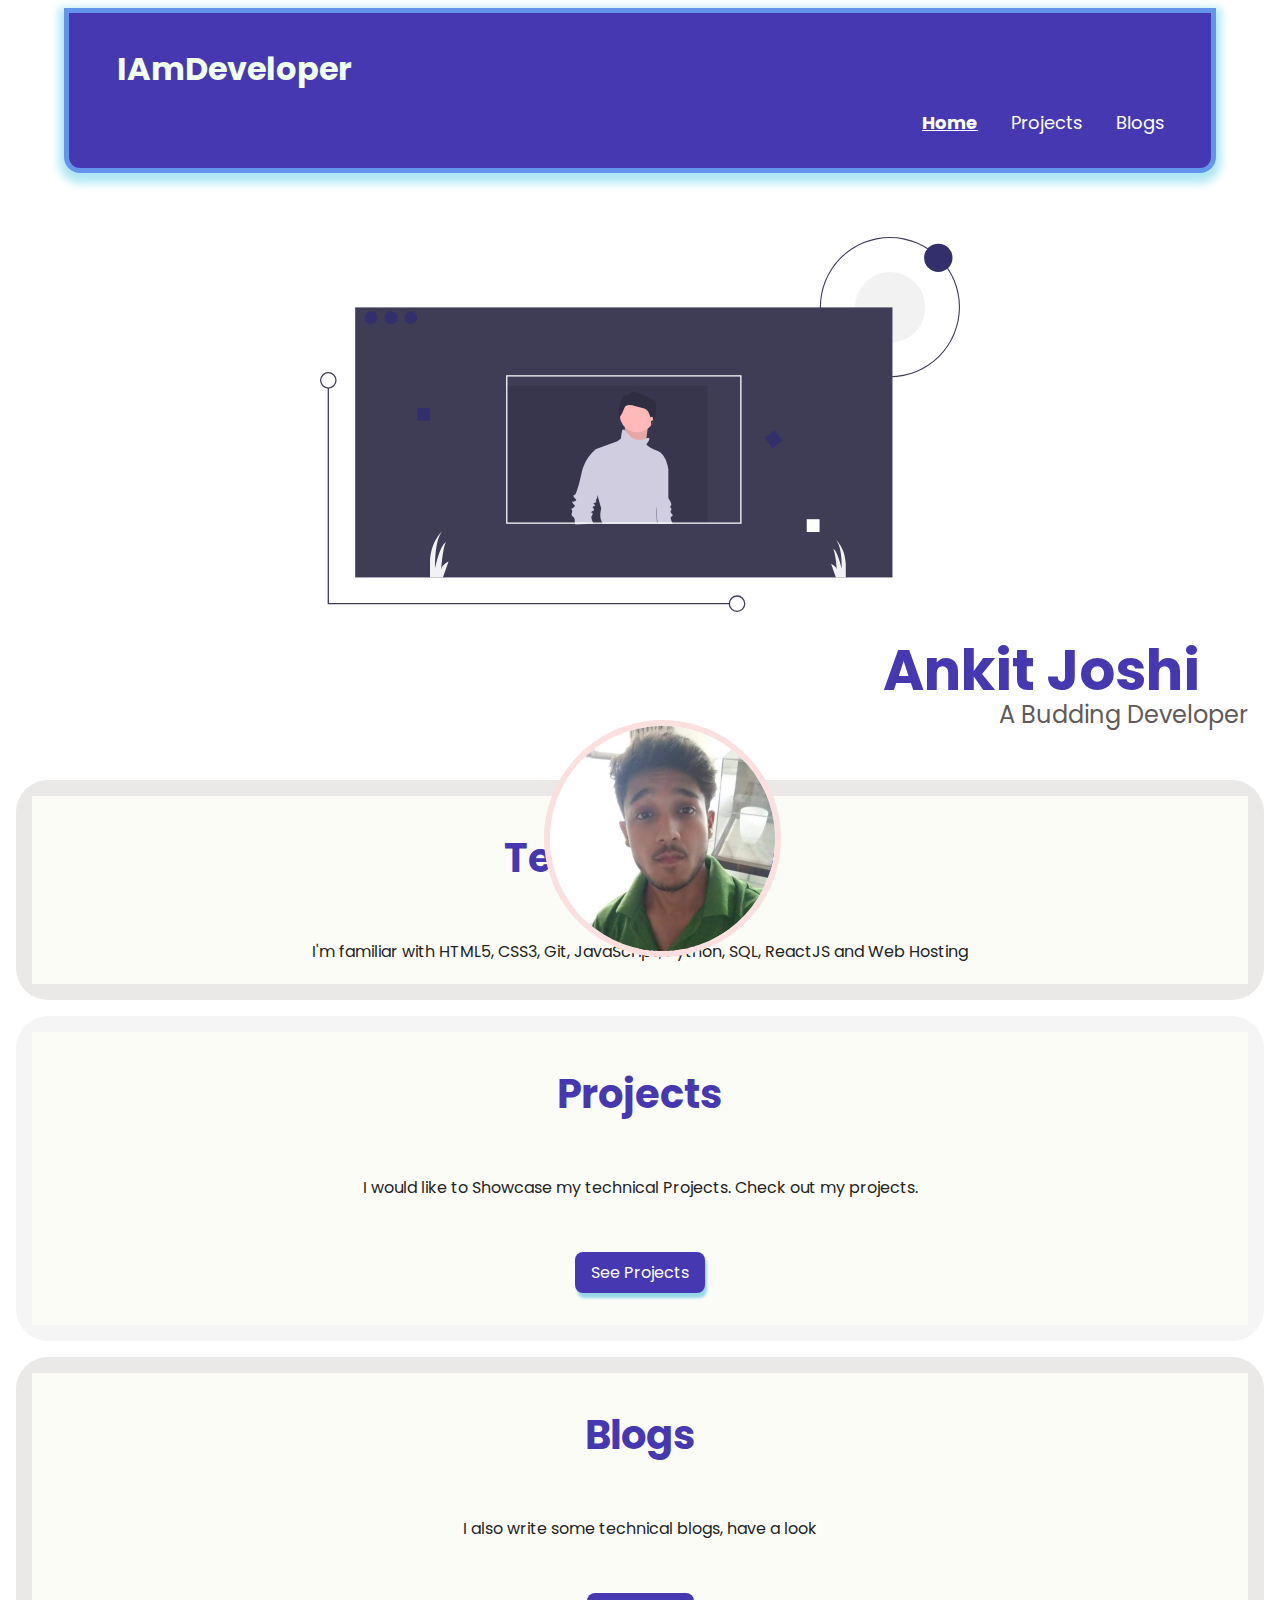
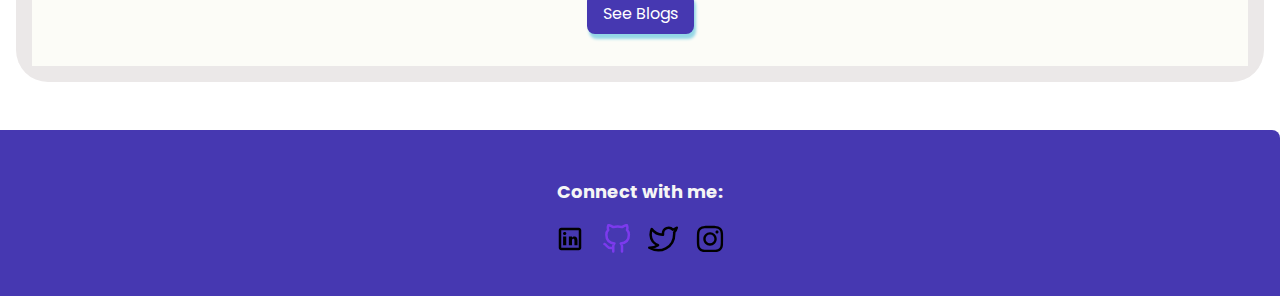
<file: index.html>
<!DOCTYPE html>
<html lang="en">
<head>
    <meta charset="UTF-8">
    <meta http-equiv="X-UA-Compatible" content="IE=edge">
    <meta name="viewport" content="width=device-width, initial-scale=1.0">
    <meta name="author" content="Ankit Joshi">
    <meta name="description" content="This is my portfoliowebsite where I list all the projects I have built and the blogs I have written">
    <title>home | Ankit Joshi</title>
    <link rel="stylesheet" href="style.css">
</head>
<body>
    <nav class="navigation container">
        <div class="nav-brand nav-pills">IAmDeveloper</div>
        <ul class="list-non-bullet">
            <li class="list-item-inline"><a class="link link-active"
                 href="index.html">Home</a></li>
            <li class="list-item-inline"><a class="link" href="./pages/projects.html">Projects</a></li>
            <li class="list-item-inline"><a class="link" href="./pages/blogs.html">Blogs</a></li>
        </ul>
    </nav>

    <header class="hero">
        <img class="hero-img" src="/images/hero.svg" alt="">
        <div class="profile">
                <img class="profile-pic" src="./images/profile-img.jpg" alt="profile-img">
            
            <h1 class="hero-heading">Ankit Joshi</h1>
            <p>A Budding Developer</p>
        </div>
        
        
    </header>
    
    <section class="section section-ow">
        <div class="container-center">
        <h2 class="window-heading">Technologies</h2>
        <p>I'm familiar with HTML5, CSS3, Git, JavaScript, Python, SQL, ReactJS and Web Hosting</p>
        </div>
    </section>

    <section class="section">
        <div class="container-center">
            <h2 class="window-heading">Projects</h2>
        <p>I would like to Showcase my technical Projects. Check out my projects.</p>
        <a class="link link-primary button-nav" href="./pages/projects.html">See Projects</a>
        </div>
    </section>

    <section class="section section-ow">
        <div class="container-center">
            <h2 class="window-heading">Blogs</h2>
        <p>I also write some technical blogs, have a look</p>
        <a class="link link-primary button-nav" href="./pages/blogs.html">See Blogs</a>
        </div>
    </section>

    <footer class="footer">
        <div class="footer-header">Connect with me:</div>
        <nav>
            <a target="_blank" href="https://www.linkedin.com/in/ankit-joshi-1411451ab"><img src="./images/icons8-linkedin.svg" alt="linkedin"></a>
            <a target="_blank" href="https://github.com/ankit9015"><img src="./images/github.svg" alt="github"></a>
            <a target="_blank" href="https://twitter.com/Ankitjoshi9015"><img src="./images/twitter.svg" alt="twitter"></a>
            <a target="_blank" href="https://www.instagram.com/ankitjoshi_dev"><img src="./images/instagram.svg" alt="instagram"></a>
        </nav>
    </footer>
    

    
</body>
</html>
</file>
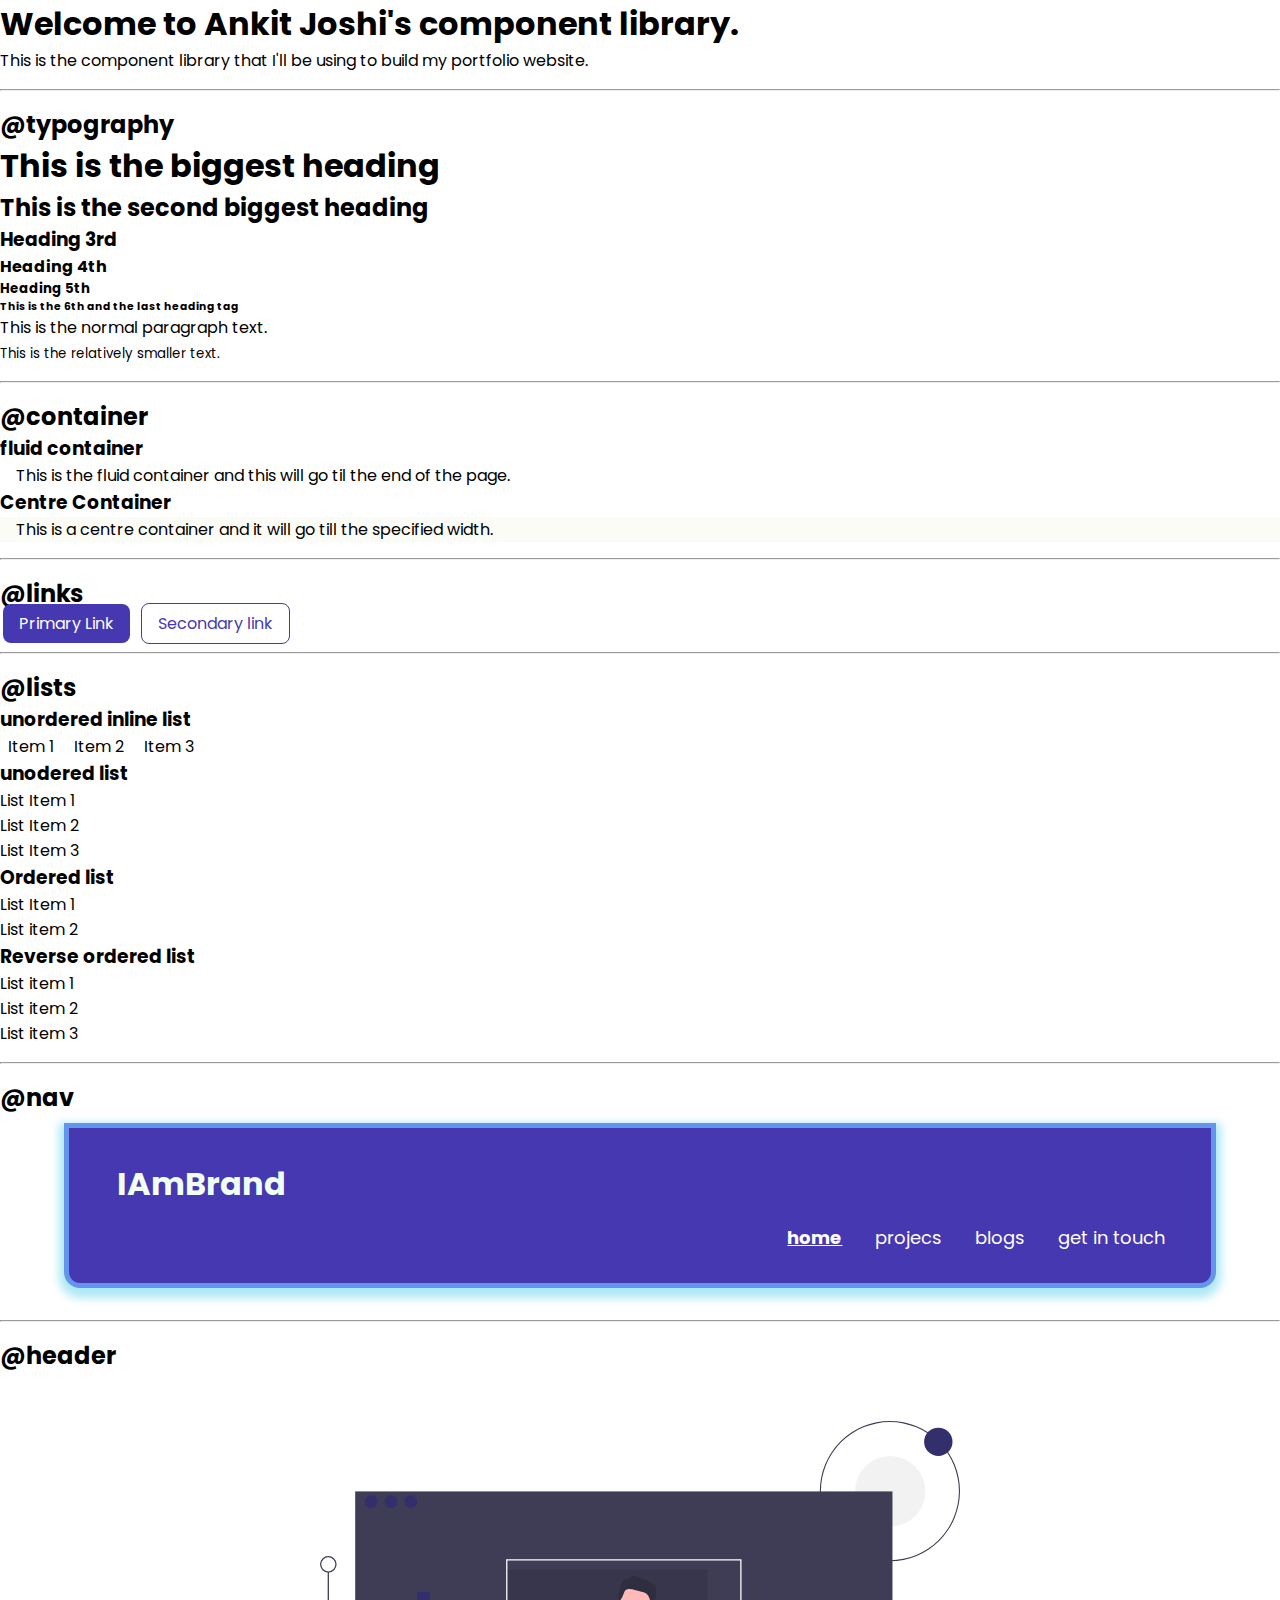
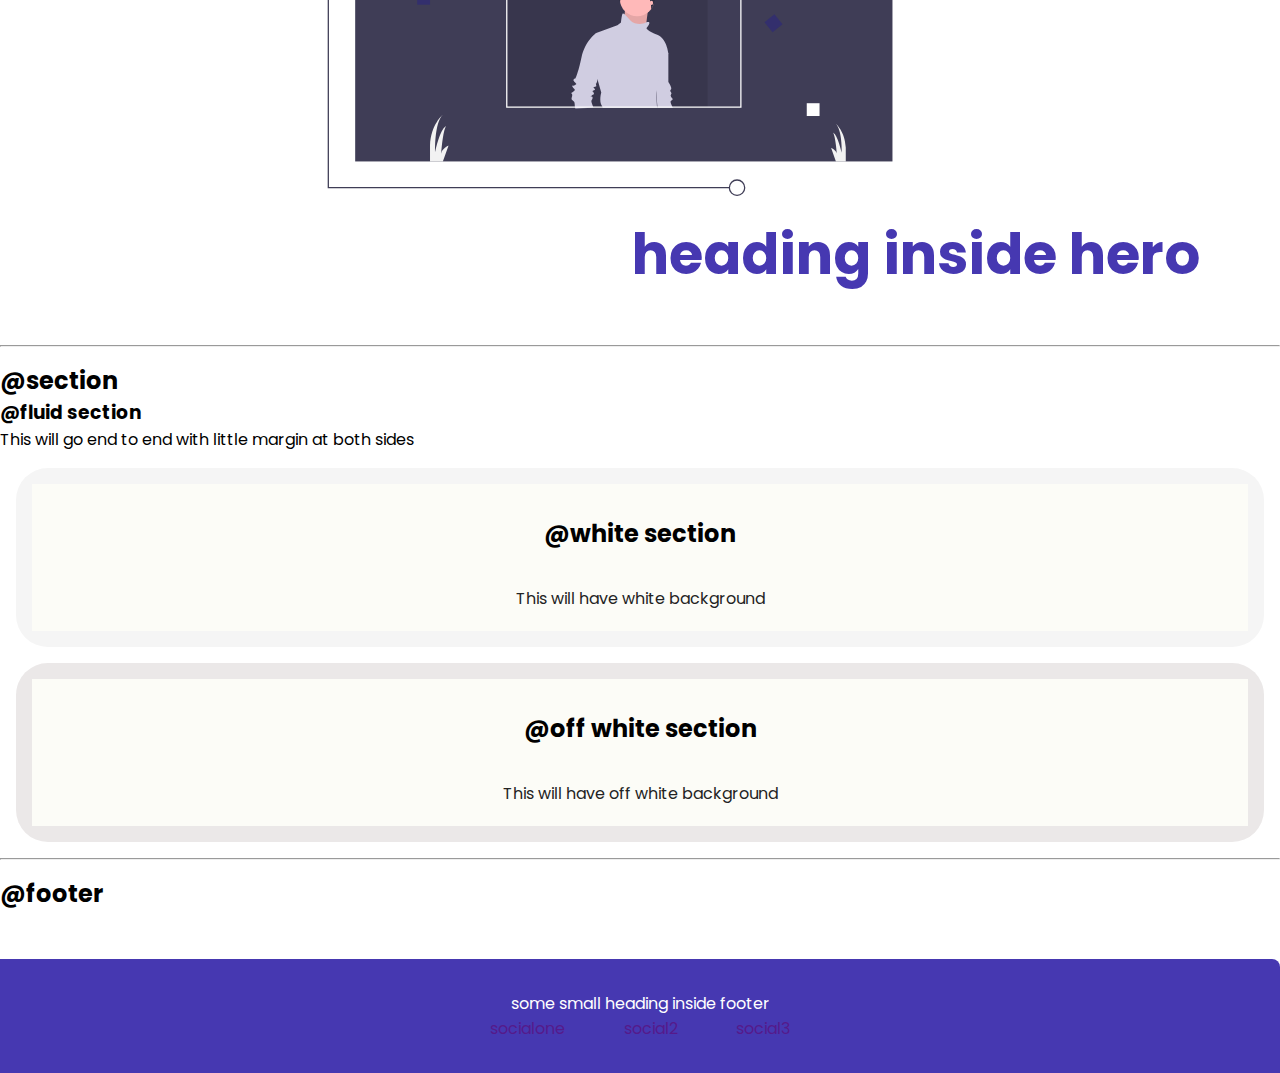
<file: component.html>
<!DOCTYPE html>
<html>
    <head>
        <meta charset="utf-8"/>
        <meta lang="en"/>
        <meta name="viewport" content="width=device-width, initial-scale=1.0"/>
        <title>Component Library</title>
        <link rel="stylesheet" href="style.css">
    </head>
    <body>
        <h1>Welcome to Ankit Joshi's component library.</h1>
        <p>This is the component library that I'll be using to build my portfolio website.</p>
    
        <hr/>
    
        <h2>@typography</h2>
    
        <h1>This is the biggest heading</h1>
        <h2>This is the second biggest heading</h2>
        <h3>Heading 3rd</h3>
        <h4>Heading 4th</h4>
        <h5>Heading 5th</h5>
        <h6>This is the 6th and the last heading tag</h6>
    
        <p>This is the normal paragraph text.</p>
        <small>This is the relatively smaller text.</small>
        
        <hr/>
    
        <h2>@container</h2>
    
        <h3>fluid container</h3>
        <div class="container container-fluid">This is the fluid container 
            and this will go til the end of the page.
        </div>
    
        <h3>Centre Container</h3>
        <div class="container container-center">This is a centre container and it will go till the specified width.</div>
    
        <hr/>
    
        <h2>@links</h2>
        <a class="link link-primary" href="/">Primary Link</a>
        <a class="link link-secondary" href="/">Secondary link</a>
    
        <hr/>
    
        <h2>@lists</h2>
        <h3>unordered inline list</h3>
        <ul class="list-non-bullet">
            <li class="list-item-inline">Item 1</li>
            <li class="list-item-inline">Item 2</li>
            <li class="list-item-inline">Item 3</li>
        </ul>
    
        <h3>unodered list</h3>
        <ul>
            <li>List Item 1</li>
            <li>List Item 2</li>
            <li>List Item 3</li>
        </ul>
    
        <h3>Ordered list</h3>
        <ol>
            <li>List Item 1</li>
            <li>List item 2</li>
        </ol>
    
        <h3>Reverse ordered list</h3>
        <ol reversed>
            <li>List item 1</li>
            <li>List item 2</li>
            <li>List item 3</li>
        </ol>
        <hr/>
    
        <h2>@nav</h2>
        <nav class="navigation container">
            <div class="nav-brand nav-pills">IAmBrand</div>
            <ul class="list-non-bullet">
                <li class="list-item-inline"><a class="link link-active" href="">home</a></li>
                <li class="list-item-inline"><a class="link" href="">projecs</a></li>
                <li class="list-item-inline"><a class="link" href="">blogs</a></li>
                <li class="list-item-inline"><a class="link" href="">get in touch</a></li>
            </ul>
        </nav>
        <hr/>
    
        <h2>@header</h2>
        <header class="hero">
            <img class="hero-img" src="/images/hero.svg" alt="">
            <h1 class="hero-heading">heading inside hero</h1>
        </header>

        <hr/>
        <h2>@section</h2>
        <h3>@fluid section</h3>
        <p>This will go end to end with little margin at both sides</p>
        
        <section class="section">
            <div class="container-center">
                <h2>@white section</h2>
            <p>This will have white background</p>
            </div>
            
        </section>

        <section class="section section-ow">
            <div class="container-center">
                <h2>@off white section</h2>
            <p>This will have off white background</p>
            </div>
        </section>

        <hr/>
        <h2>@footer</h2>
        <footer class="footer">
            <div>some small heading inside footer</div>
            <ul class="social-link list-non-bullet">
                <li class="list-item-inline"><a class="link" href="">socialone</a></li>
                <li class="list-item-inline"><a class="link" href="">social2</a></li>
                <li class="list-item-inline"><a class="link" href="">social3</a></li>
            </ul>
        </footer>

    
    </body>
</html>
</file>
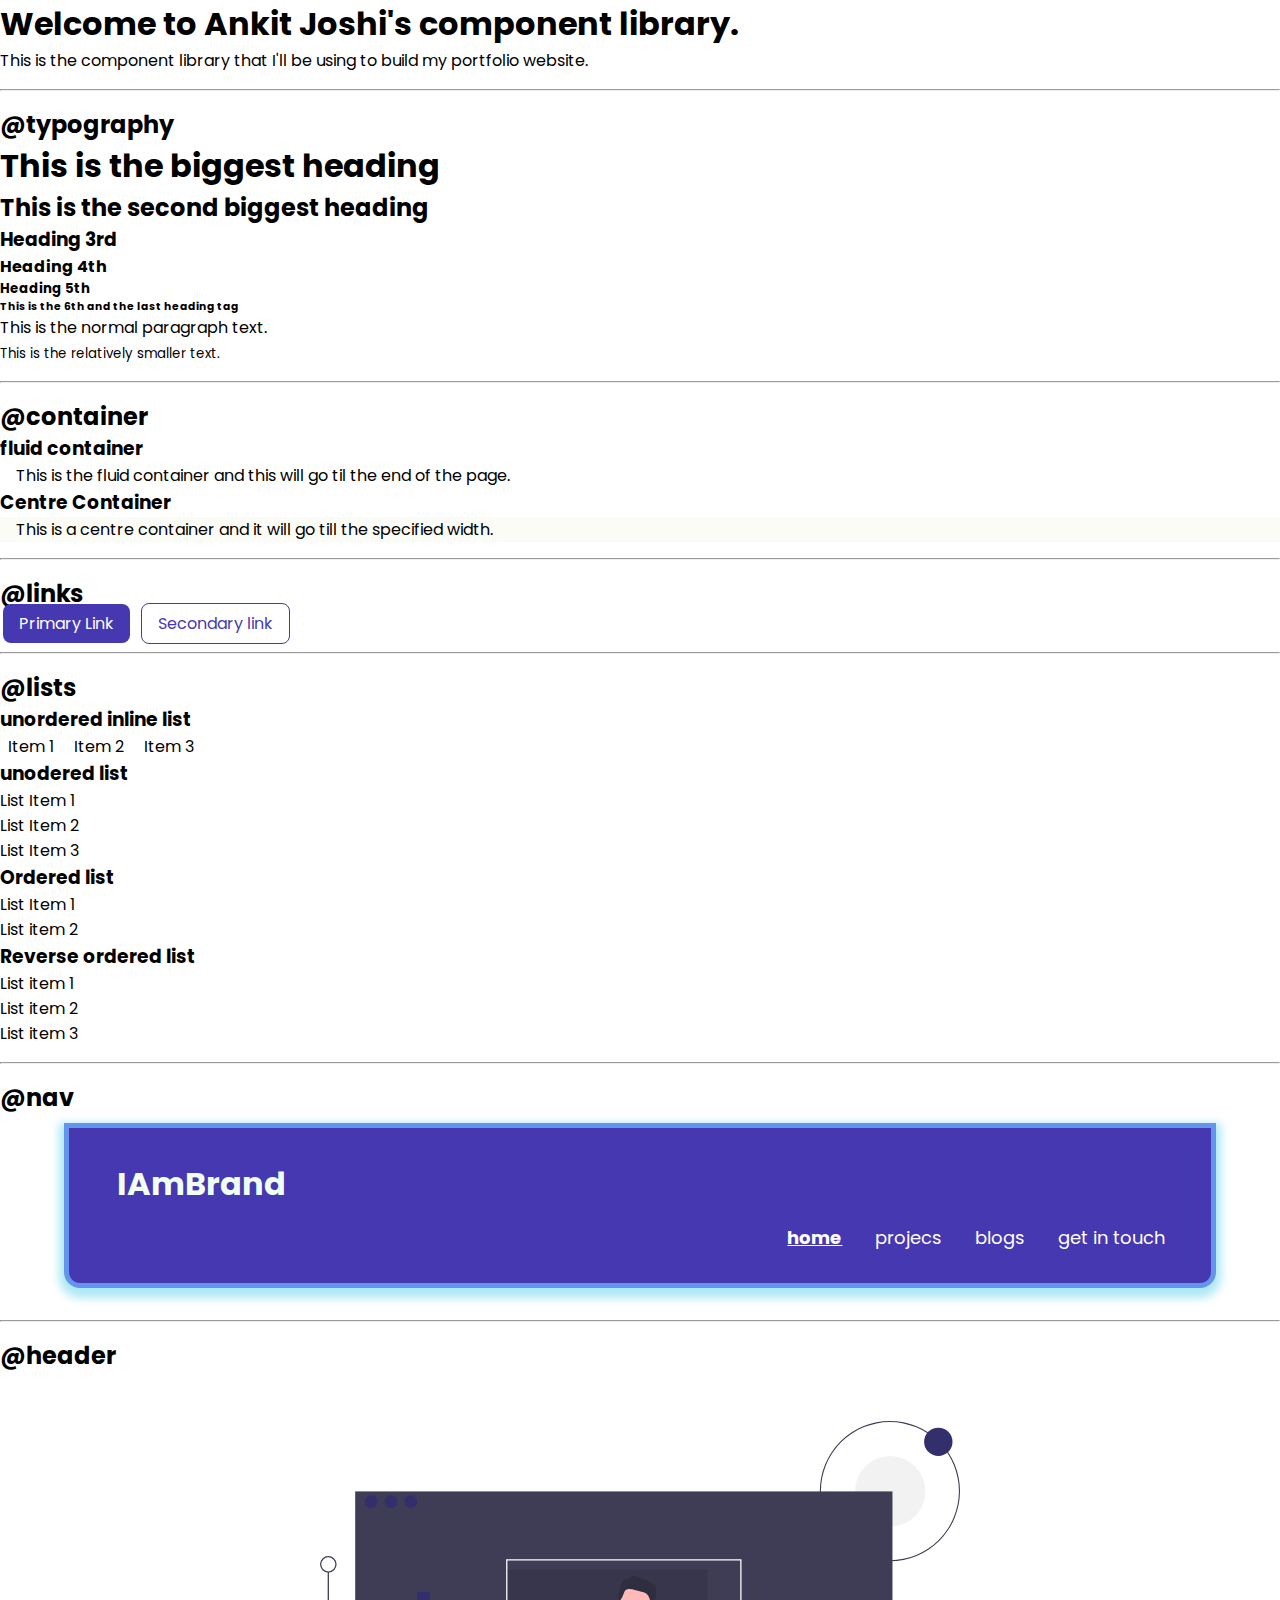
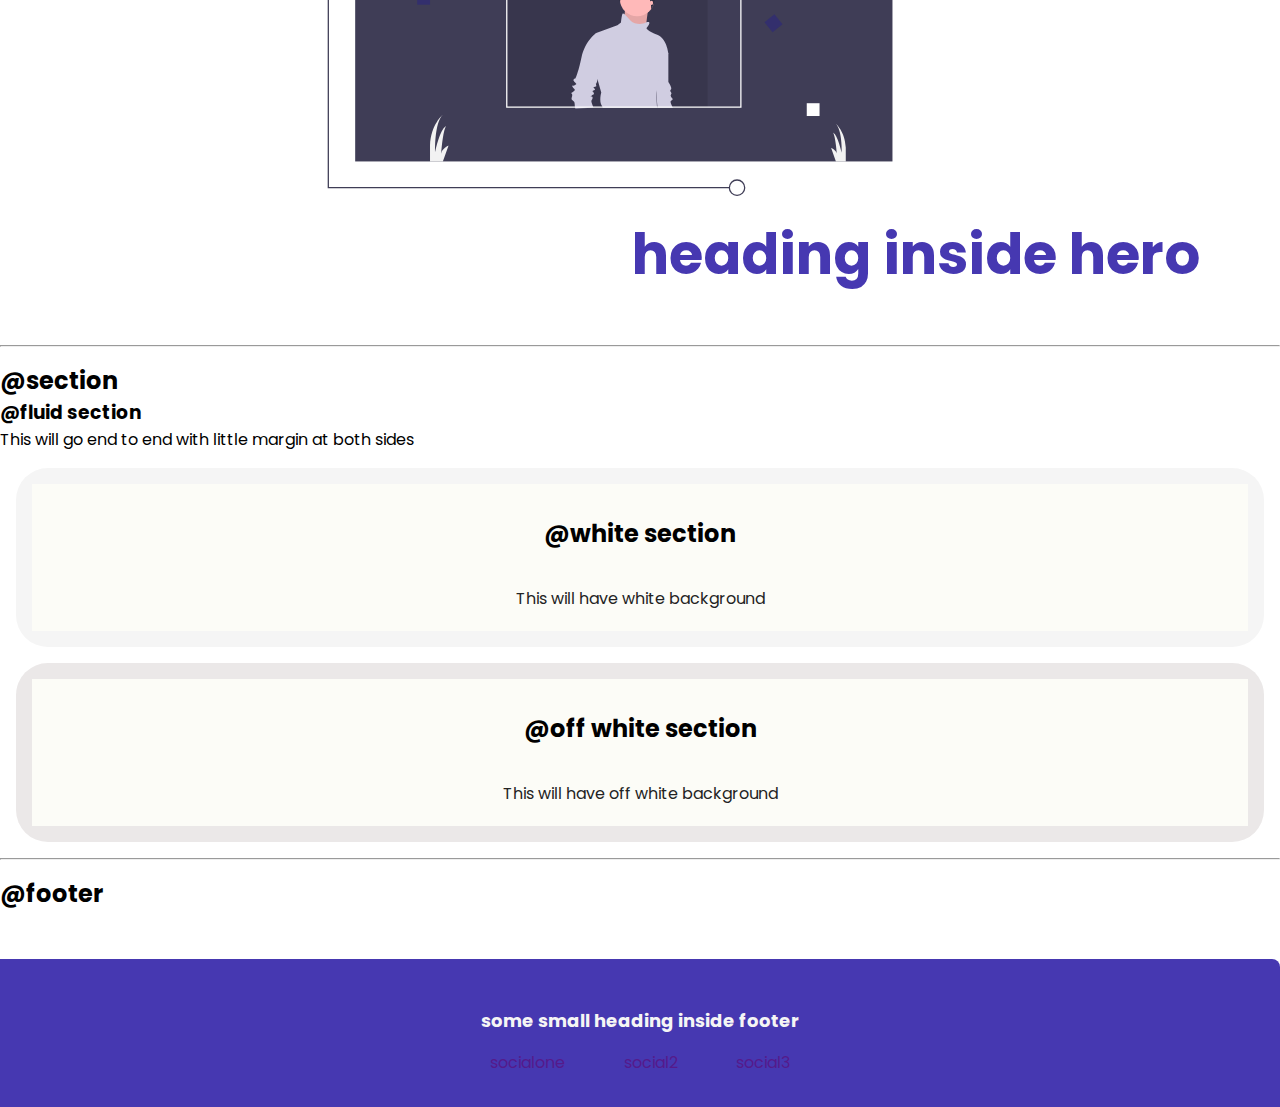
<file: lib/component.html>
<!DOCTYPE html>
<html>
    <head>
        <meta charset="utf-8"/>
        <meta lang="en"/>
        <meta name="viewport" content="width=device-width, initial-scale=1.0"/>
        <title>Component Library</title>
        <link rel="stylesheet" href="../style.css">
    </head>
    <body>
        <h1>Welcome to Ankit Joshi's component library.</h1>
        <p>This is the component library that I'll be using to build my portfolio website.</p>
    
        <hr/>
    
        <h2>@typography</h2>
    
        <h1>This is the biggest heading</h1>
        <h2>This is the second biggest heading</h2>
        <h3>Heading 3rd</h3>
        <h4>Heading 4th</h4>
        <h5>Heading 5th</h5>
        <h6>This is the 6th and the last heading tag</h6>
    
        <p>This is the normal paragraph text.</p>
        <small>This is the relatively smaller text.</small>
        
        <hr/>
    
        <h2>@container</h2>
    
        <h3>fluid container</h3>
        <div class="container container-fluid">This is the fluid container 
            and this will go til the end of the page.
        </div>
    
        <h3>Centre Container</h3>
        <div class="container container-center">This is a centre container and it will go till the specified width.</div>
    
        <hr/>
    
        <h2>@links</h2>
        <a class="link link-primary" href="/">Primary Link</a>
        <a class="link link-secondary" href="/">Secondary link</a>
    
        <hr/>
    
        <h2>@lists</h2>
        <h3>unordered inline list</h3>
        <ul class="list-non-bullet">
            <li class="list-item-inline">Item 1</li>
            <li class="list-item-inline">Item 2</li>
            <li class="list-item-inline">Item 3</li>
        </ul>
    
        <h3>unodered list</h3>
        <ul>
            <li>List Item 1</li>
            <li>List Item 2</li>
            <li>List Item 3</li>
        </ul>
    
        <h3>Ordered list</h3>
        <ol>
            <li>List Item 1</li>
            <li>List item 2</li>
        </ol>
    
        <h3>Reverse ordered list</h3>
        <ol reversed>
            <li>List item 1</li>
            <li>List item 2</li>
            <li>List item 3</li>
        </ol>
        <hr/>
    
        <h2>@nav</h2>
        <nav class="navigation container">
            <div class="nav-brand nav-pills">IAmBrand</div>
            <ul class="list-non-bullet">
                <li class="list-item-inline"><a class="link link-active" href="">home</a></li>
                <li class="list-item-inline"><a class="link" href="">projecs</a></li>
                <li class="list-item-inline"><a class="link" href="">blogs</a></li>
                <li class="list-item-inline"><a class="link" href="">get in touch</a></li>
            </ul>
        </nav>
        <hr/>
    
        <h2>@header</h2>
        <header class="hero">
            <img class="hero-img" src="/images/hero.svg" alt="">
            <h1 class="hero-heading">heading inside hero</h1>
        </header>

        <hr/>
        <h2>@section</h2>
        <h3>@fluid section</h3>
        <p>This will go end to end with little margin at both sides</p>
        
        <section class="section">
            <div class="container-center">
                <h2>@white section</h2>
            <p>This will have white background</p>
            </div>
            
        </section>

        <section class="section section-ow">
            <div class="container-center">
                <h2>@off white section</h2>
            <p>This will have off white background</p>
            </div>
        </section>

        <hr/>
        <h2>@footer</h2>
        <footer class="footer">
            <div class="footer-header">some small heading inside footer</div>
            <ul class="social-link list-non-bullet">
                <li class="list-item-inline"><a class="link" href="">socialone</a></li>
                <li class="list-item-inline"><a class="link" href="">social2</a></li>
                <li class="list-item-inline"><a class="link" href="">social3</a></li>
            </ul>
        </footer>

    
    </body>
</html>
</file>
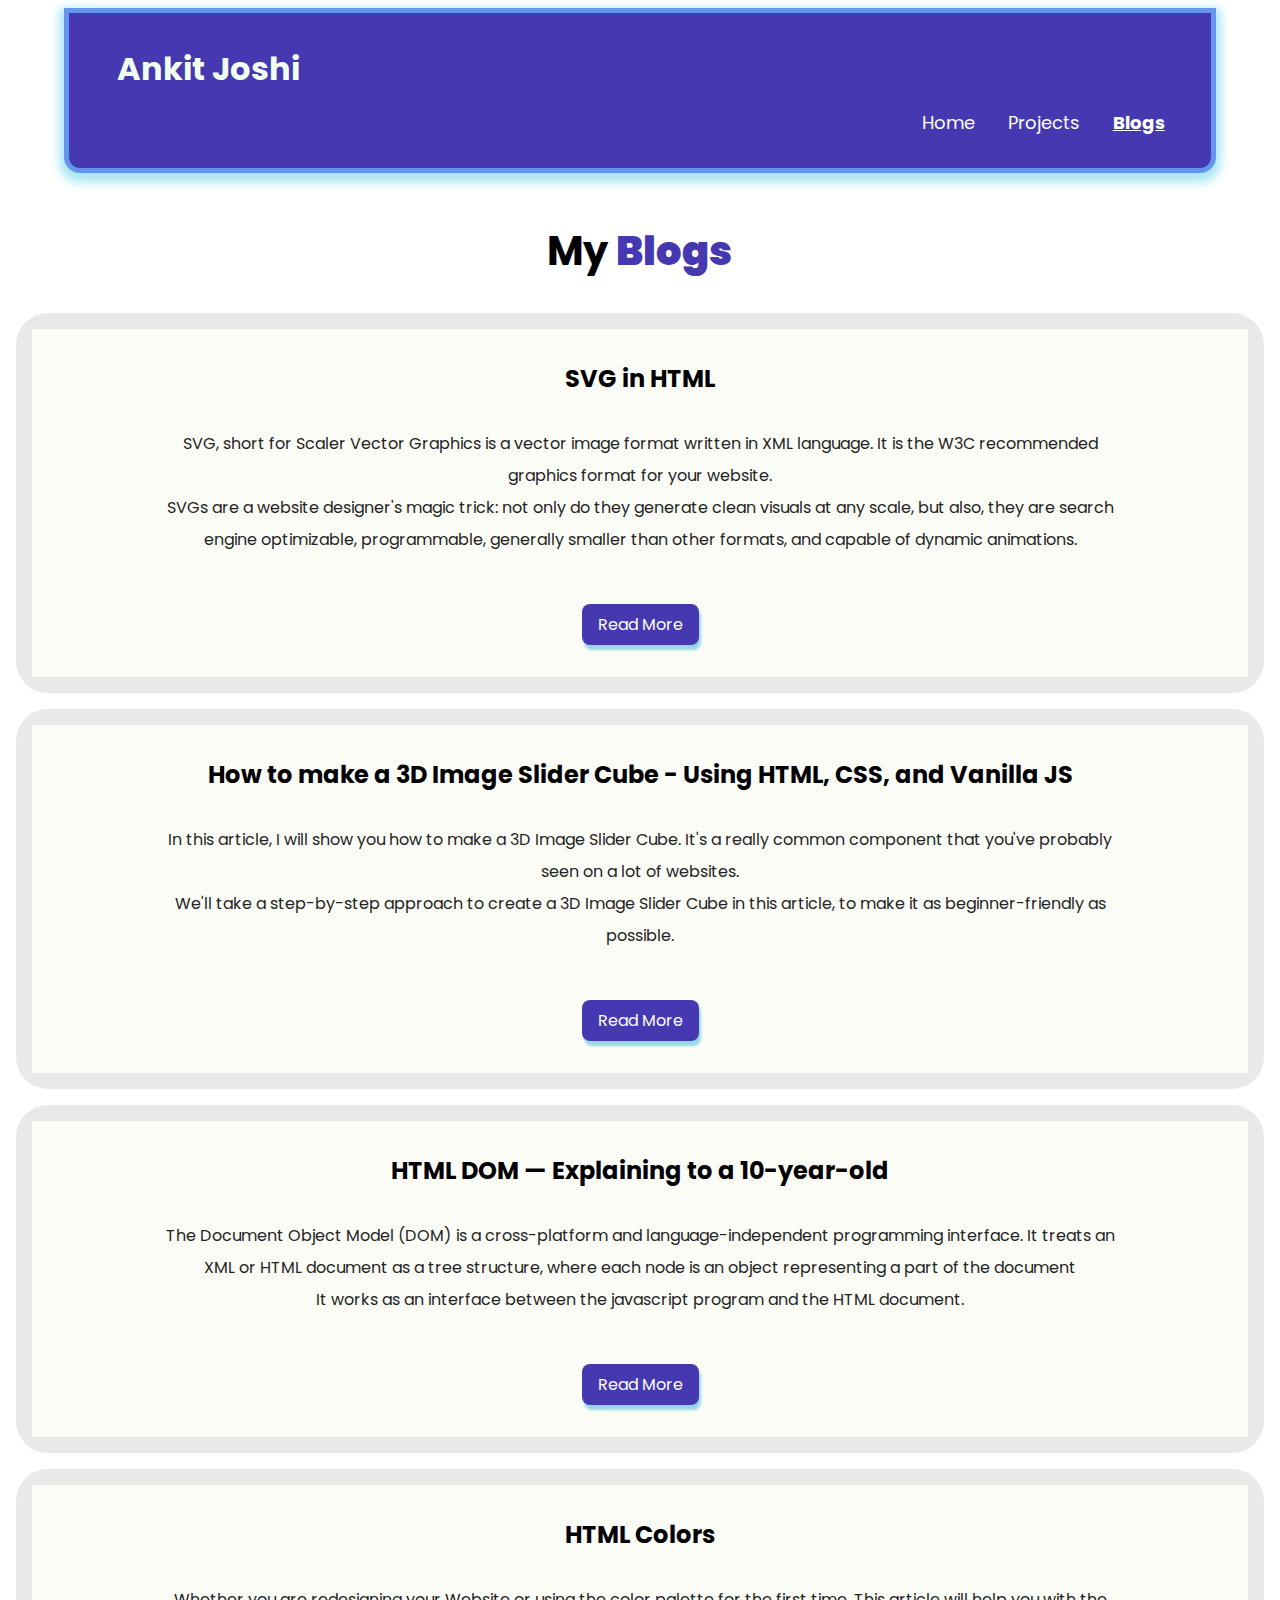
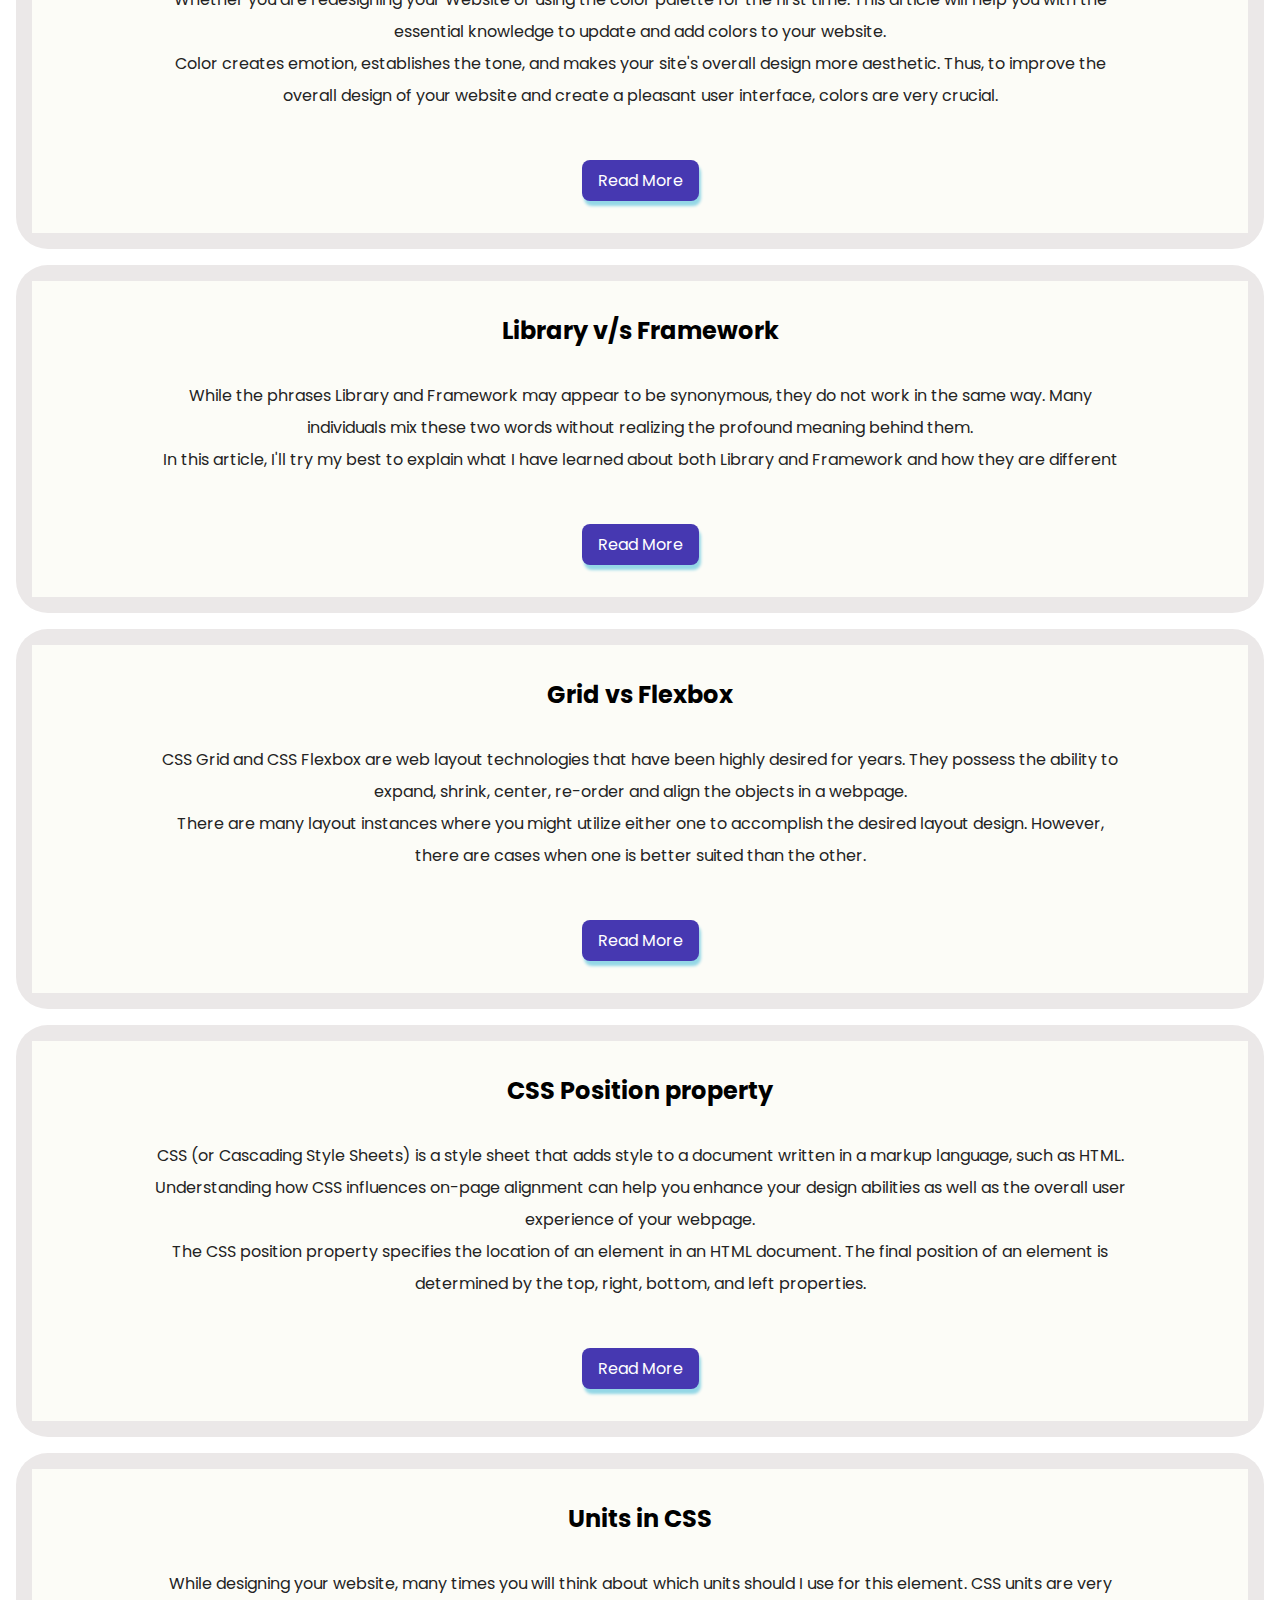
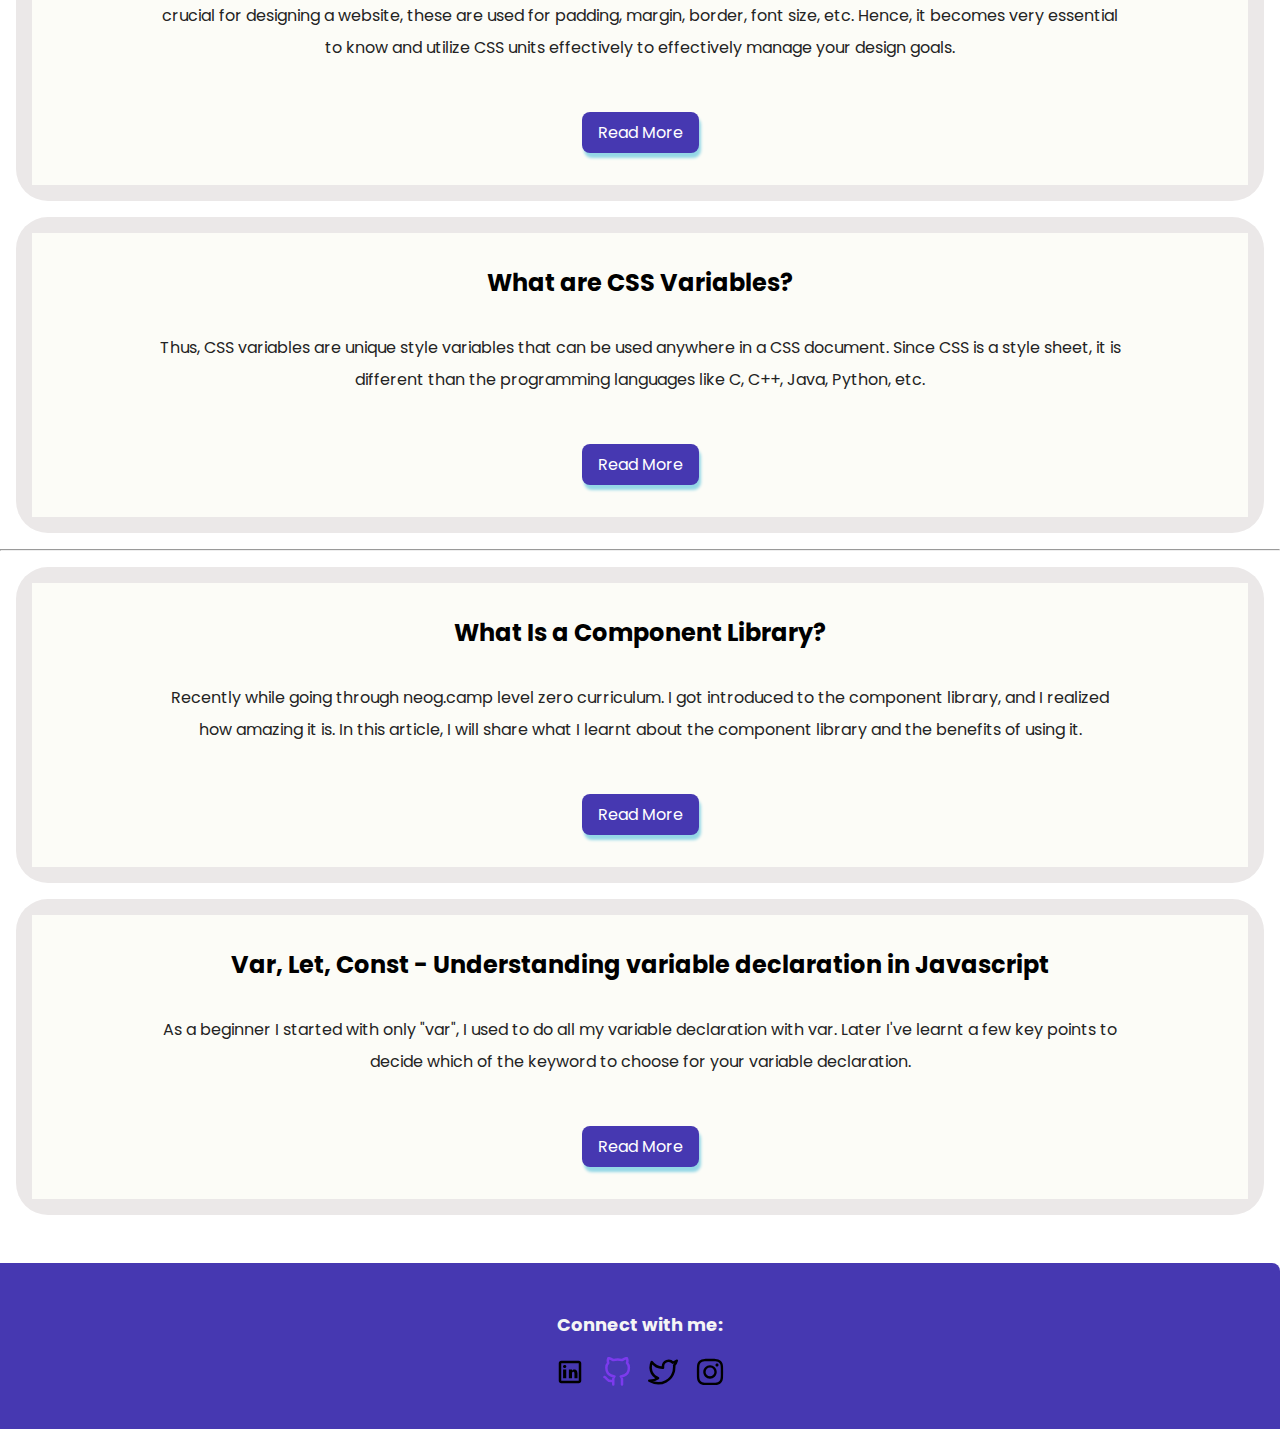
<file: pages/blogs.html>
<!DOCTYPE html>
<html lang="en">
<head>
    <meta charset="UTF-8">
    <meta http-equiv="X-UA-Compatible" content="IE=edge">
    <meta name="viewport" content="width=device-width, initial-scale=1.0">
    <meta name="author" content="Ankit Joshi">
    <meta name="description" content="This is my portfoliowebsite where I list all the projects I have built and the blogs I have written">
    <title>blogs | Ankit Joshi</title>
    <link rel="stylesheet" href="../style.css">
</head>
<body>
    <nav class="navigation container">
        <div class="nav-brand nav-pills">Ankit Joshi</div>
        <ul class="list-non-bullet">
            <li class="list-item-inline"><a class="link" href="../index.html">Home</a></li>
            <li class="list-item-inline"><a class="link" href="projects.html">Projects</a></li>
            <li class="list-item-inline"><a class="link link-active" href="blogs.html">Blogs</a></li>
        </ul>
    </nav>
    <header class="page-title">
        <h1>My <span class="current-page">Blogs</span></h1>
    </header>

    <main>
        <section class="section section-ow">
            <div class="container-center">
                <h2>SVG in HTML</h2>
                <p>SVG, short for Scaler Vector Graphics is a vector image format written in XML language. It is the W3C recommended graphics format for your website.<br>
                    SVGs are a website designer's magic trick: not only do they generate clean visuals at any scale, but also, they are search engine optimizable,
                     programmable, generally smaller than other formats, and capable of dynamic animations.</p>
                <a href="https://ankitjoshi.hashnode.dev/svg-in-html" target="_blank" class="button-nav link-primary link">Read More</a>
            </div>
        </section><section class="section section-ow">
            <div class="container-center">
                <h2>How to make a 3D Image Slider Cube - Using HTML, CSS, and Vanilla JS</h2>
                <p>In this article, I will show you how to make a 3D Image Slider Cube. It's a really common component that you've probably seen on a lot of websites.<br>
                    We'll take a step-by-step approach to create a 3D Image Slider Cube in this article, to make it as beginner-friendly as possible.</p>
                <a href="https://ankitjoshi.hashnode.dev/how-to-make-a-3d-image-slider-cube-using-html-css-and-vanilla-js" target="_blank" class="button-nav link-primary link">Read More</a>
            </div>
        </section><section class="section section-ow">
            <div class="container-center">
                <h2>HTML DOM — Explaining to a 10-year-old</h2>
                <p>The Document Object Model (DOM) is a cross-platform and language-independent programming interface. 
                    It treats an XML or HTML document as a tree structure, where each node is an object representing a part of the document<br>
                    It works as an interface between the javascript program and the HTML document.</p>
                <a href="https://ankitjoshi.hashnode.dev/html-dom-explaining-to-a-10-year-old" target="_blank" class="button-nav link-primary link">Read More</a>
            </div>
        </section><section class="section section-ow">
            <div class="container-center">
                <h2>HTML Colors</h2>
                <p>Whether you are redesigning your Website or using the color palette for the first time. 
                    This article will help you with the essential knowledge to update and add colors to your website.<br>
                Color creates emotion, establishes the tone, and makes your site's overall design more aesthetic.
                 Thus, to improve the overall design of your website and create a pleasant user interface, colors are very crucial.</p>
                <a href="https://ankitjoshi.hashnode.dev/html-colors" target="_blank" class="button-nav link-primary link">Read More</a>
            </div>
        </section><section class="section section-ow">
            <div class="container-center">
                <h2>Library v/s Framework</h2>
                <p>While the phrases Library and Framework may appear to be synonymous, they do not work in the same way. Many individuals mix these two words without realizing the profound meaning behind them.<br>
                    In this article, I'll try my best to explain what I have learned about both Library and Framework and how they are different</p>
                <a href="https://ankitjoshi.hashnode.dev/library-vs-framework" target="_blank" class="button-nav link-primary link">Read More</a>
            </div>
        </section><section class="section section-ow">
            <div class="container-center">
                <h2>Grid vs Flexbox</h2>
                <p>CSS Grid and CSS Flexbox are web layout technologies that have been highly desired for years. 
                    They possess the ability to expand, shrink, center, re-order and align the objects in a webpage.<br>
                    There are many layout instances where you might utilize either one to accomplish the desired layout design.
                     However, there are cases when one is better suited than the other.</p>
                <a href="https://ankitjoshi.hashnode.dev/grid-vs-flexbox" target="_blank" class="button-nav link-primary link">Read More</a>
            </div>
        </section><section class="section section-ow">
            <div class="container-center">
                <h2>CSS Position property</h2>
                <p>CSS (or Cascading Style Sheets) is a style sheet that adds style to a document written in a markup language, such as HTML. 
                    Understanding how CSS influences on-page alignment can help you enhance your design abilities as well as the overall user experience of your webpage.<br>
                    The CSS position property specifies the location of an element in an HTML document. 
                    The final position of an element is determined by the top, right, bottom, and left properties.</p>
                <a href="https://ankitjoshi.hashnode.dev/css-position-property" target="_blank" class="button-nav link-primary link">Read More</a>
            </div>
        </section><section class="section section-ow">
            <div class="container-center">
                <h2>Units in CSS</h2>
                <p>While designing your website, many times you will think about which units should I use for this element. 
                    CSS units are very crucial for designing a website, these are used for padding, margin, border, font size, etc. 
                    Hence, it becomes very essential to know and utilize CSS units effectively to effectively manage your design goals.</p>
                <a href="https://ankitjoshi.hashnode.dev/units-in-css" target="_blank" class="button-nav link-primary link">Read More</a>
            </div>
        </section><section class="section section-ow">
            <div class="container-center">
                <h2>What are CSS Variables?</h2>
                <p>Thus, CSS variables are unique style variables that can be used anywhere in a CSS document. Since CSS is a style sheet, it is different than the programming languages like C, C++, Java, Python, etc.</p>
                <a href="https://ankitjoshi.hashnode.dev/css-variable" target="_blank" class="button-nav link-primary link">Read More</a>
            </div>
        </section>
        <hr>
        <section class="section section-ow">
            <div class="container-center">
                <h2>What Is a Component Library?</h2>
                <p>Recently while going through neog.camp level zero curriculum. I got introduced to the component library, and I realized how amazing it is. In this article, I will share what I learnt about the component library and the benefits of using it.</p>
                <a href="https://ankitjoshi.hashnode.dev/what-is-a-component-library" target="_blank" class="button-nav link-primary link">Read More</a>
            </div>
        </section>
        <section class="section section-ow">
            <div class="container-center">
                <h2>Var, Let, Const - Understanding variable declaration in Javascript</h2>
                <p>As a beginner I started with only "var", I used to do all my variable declaration with var. Later I've learnt a few key points to decide which of the keyword to choose for your variable declaration.</p>
                <a href="https://ankitjoshi.hashnode.dev/var-let-const-understanding-variable-declaration-in-javascript" target="_blank" class="button-nav link-primary link">Read More</a>
            </div>
        </section>
    </main>
    <footer class="footer">
        <div class="footer-header">Connect with me:</div>
        <nav>
            <a target="_blank" href="https://www.linkedin.com/in/ankit-joshi-1411451ab"><img src="../images/icons8-linkedin.svg" alt="linkedin"></a>
            <a target="_blank" href="https://github.com/ankit9015"><img src="../images/github.svg" alt="github"></a>
            <a target="_blank" href="https://twitter.com/Ankitjoshi9015"><img src="../images/twitter.svg" alt="twitter"></a>
            <a target="_blank" href="https://www.instagram.com/ankitjoshi_dev"><img src="../images/instagram.svg" alt="instagram"></a>
        </nav>
    </footer>
</body>
</html>
</file>
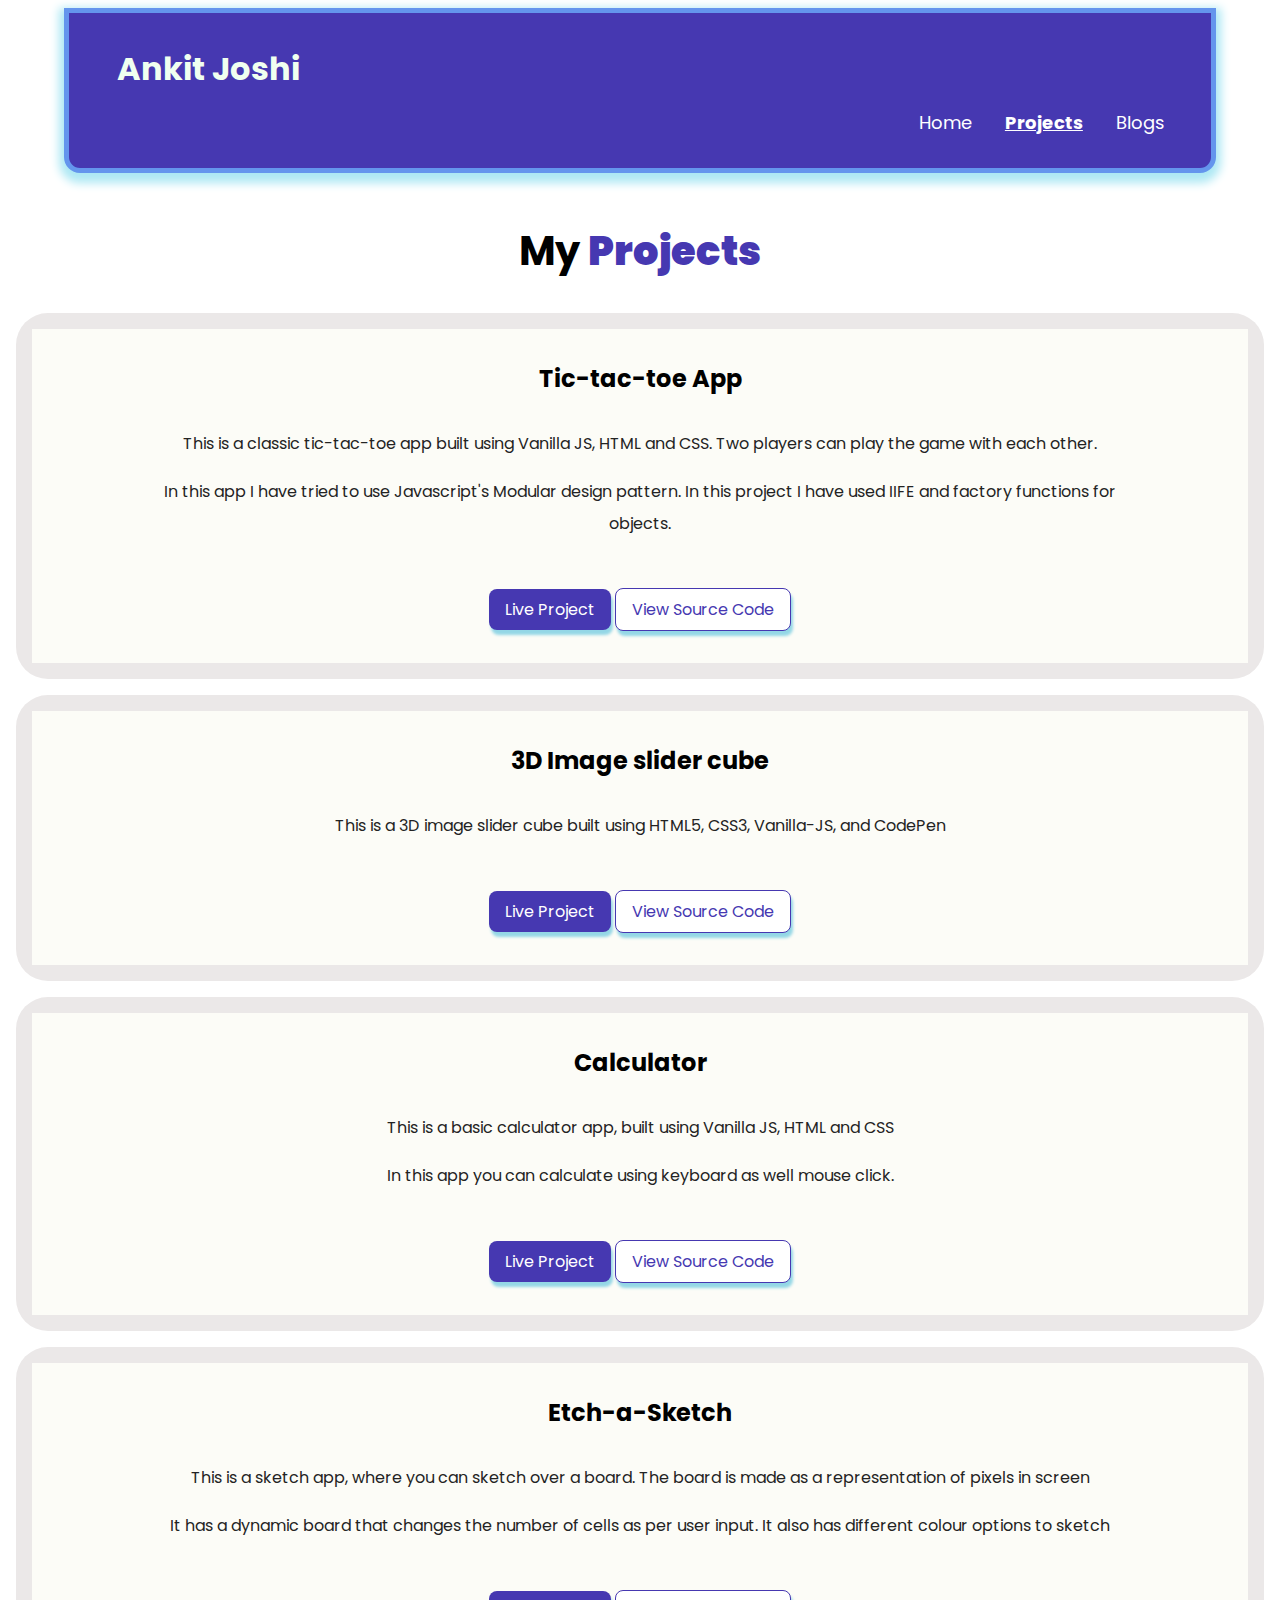
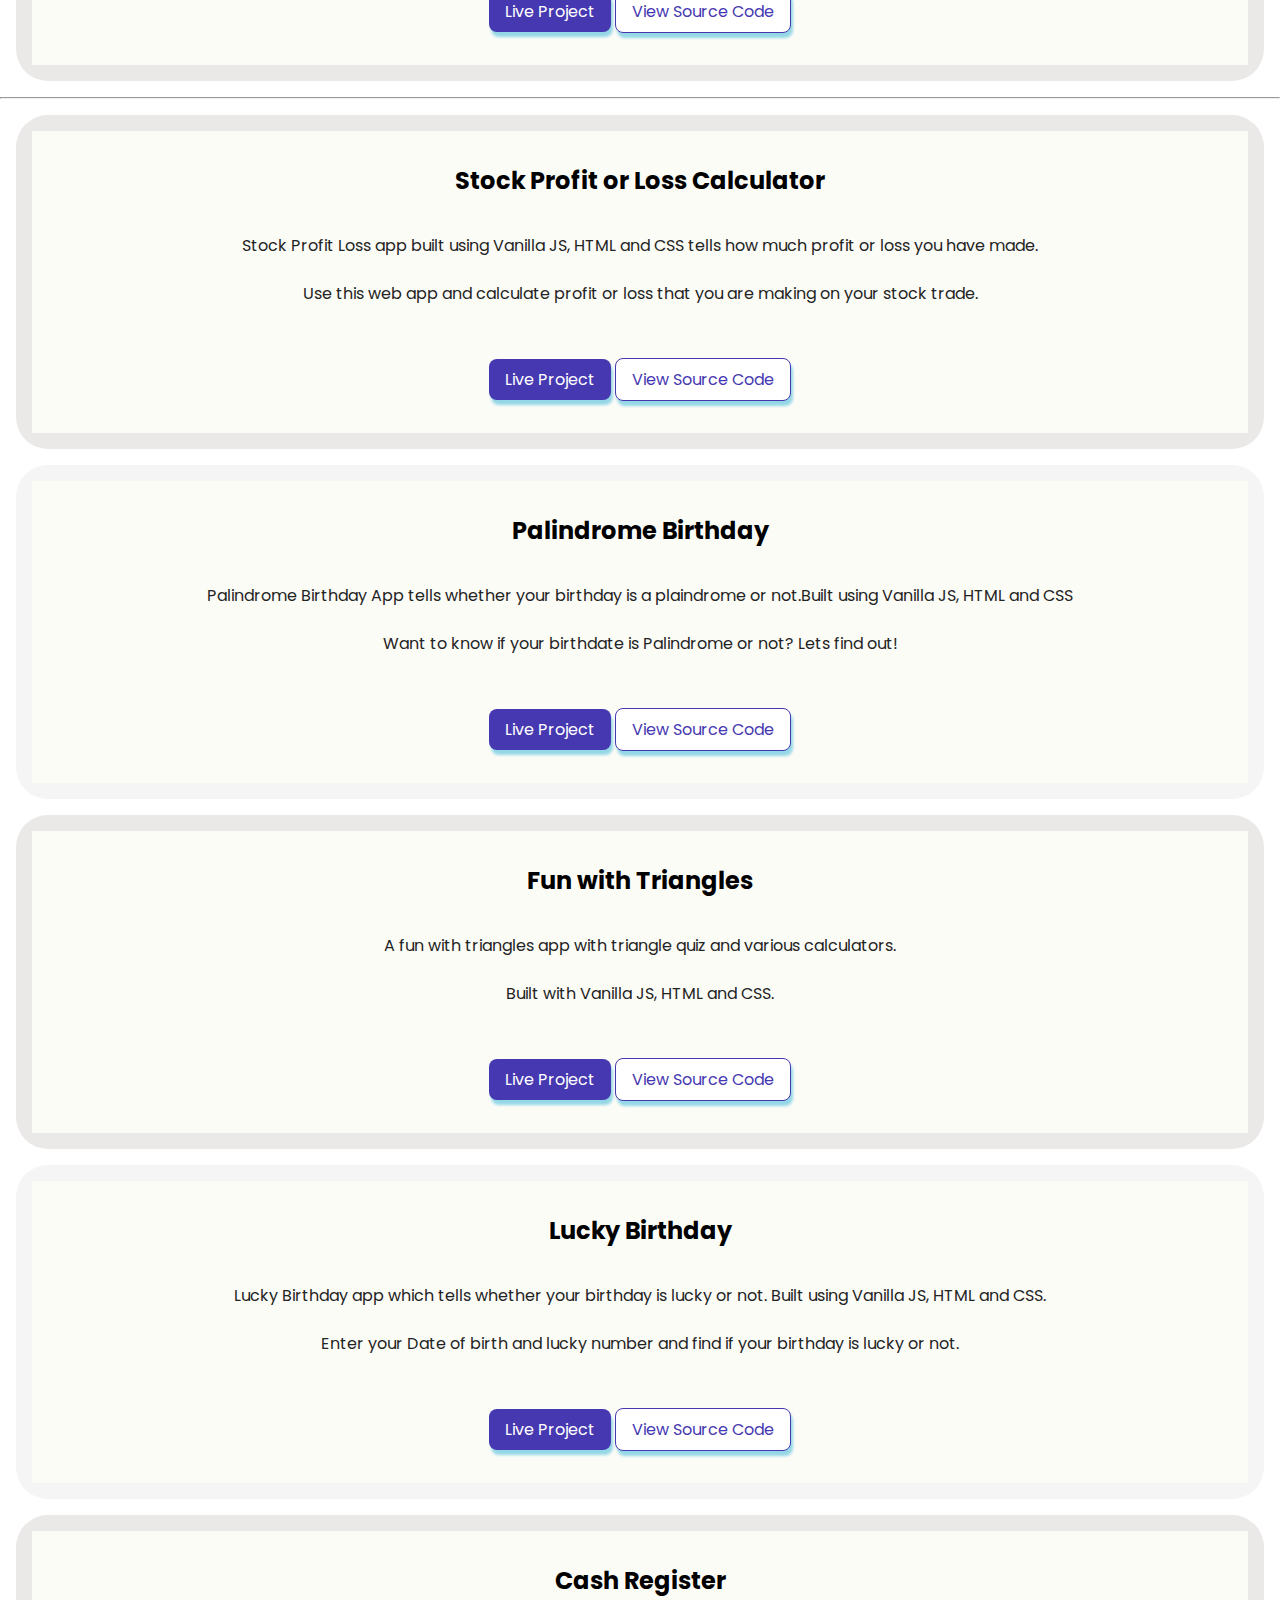
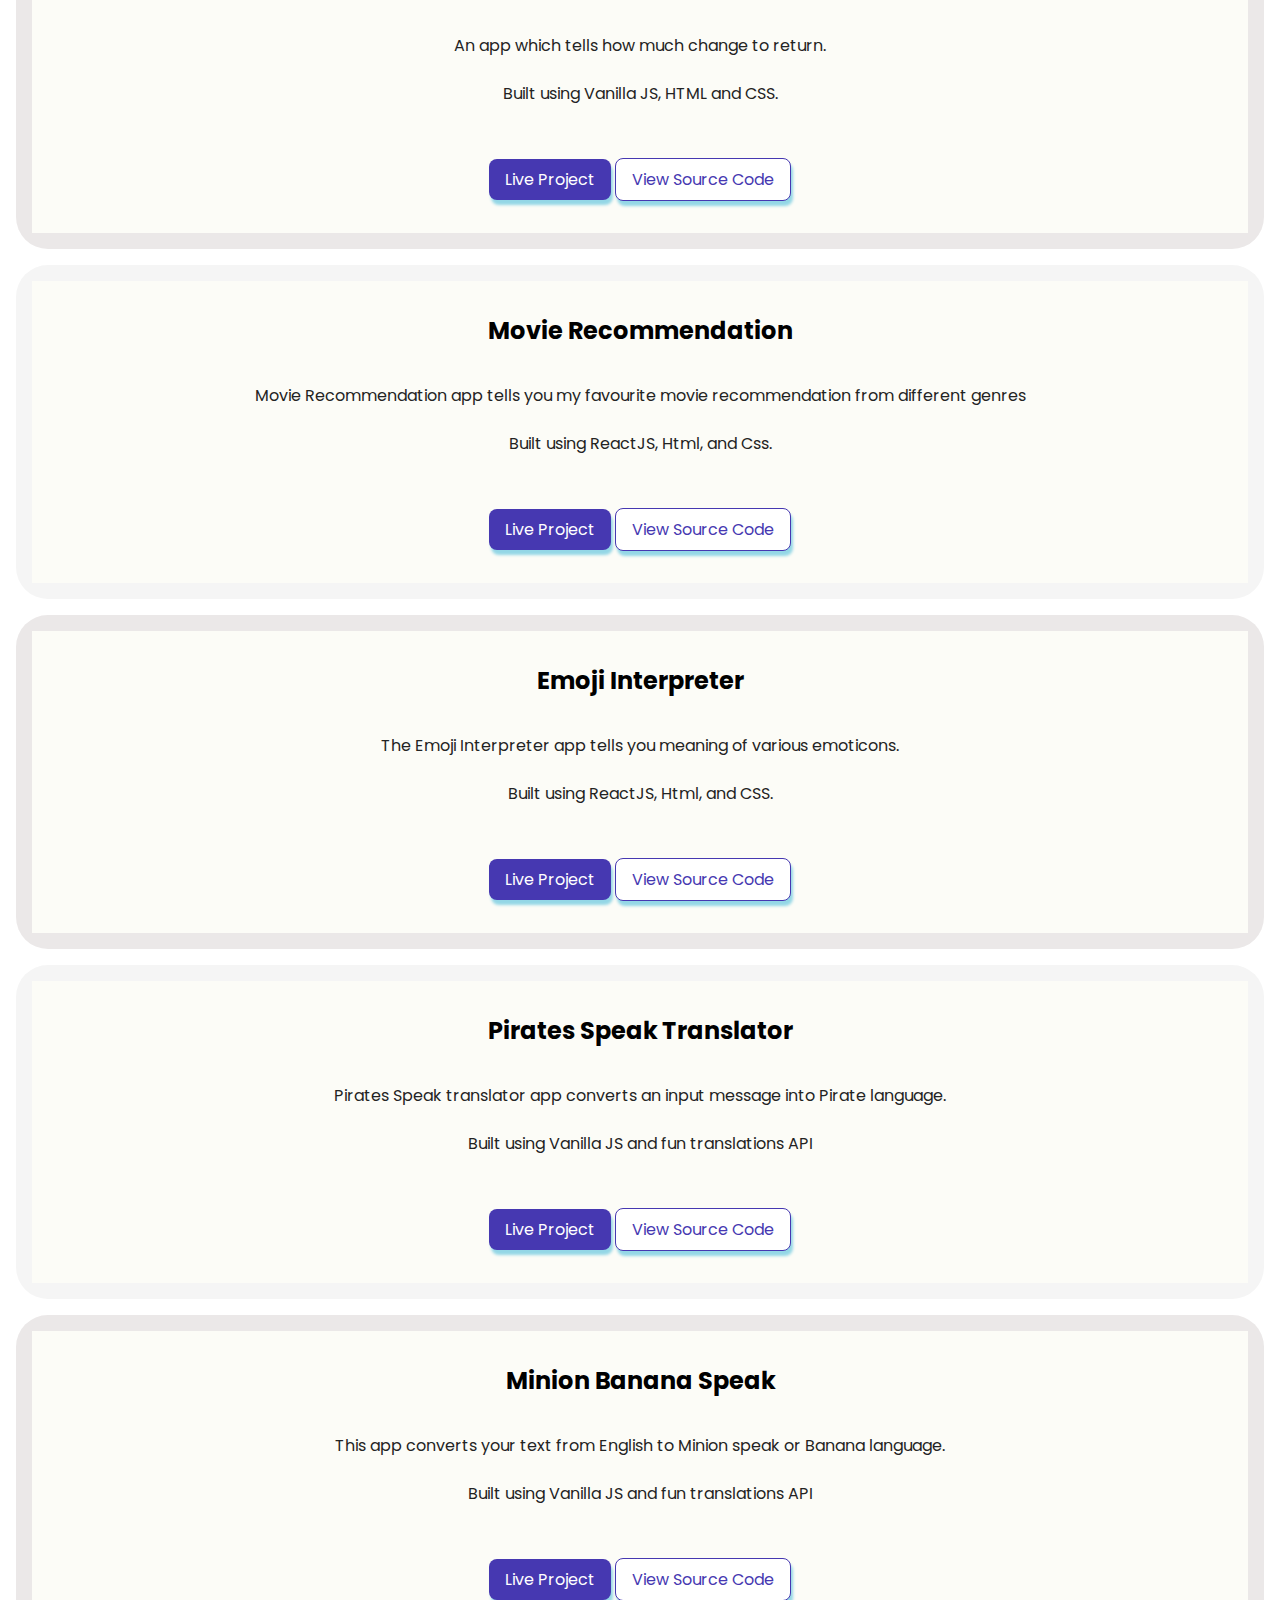
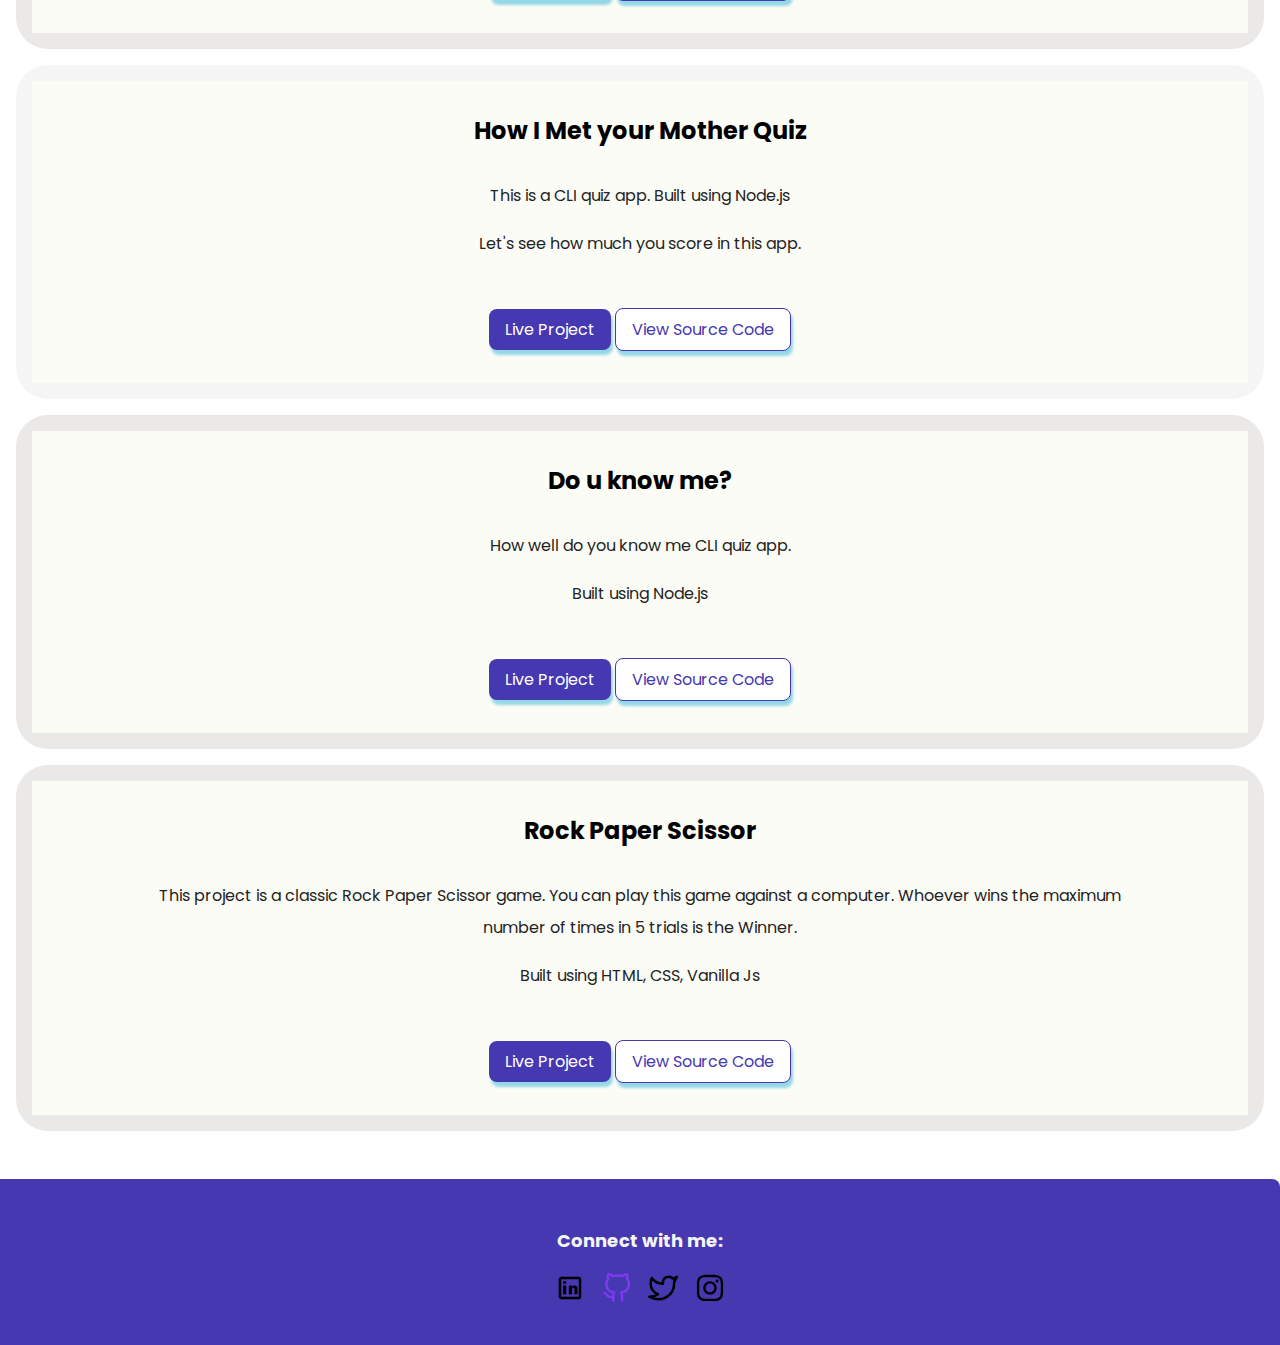
<file: pages/projects.html>
<!DOCTYPE html>
<html lang="en">
<head>
    <meta charset="UTF-8">
    <meta http-equiv="X-UA-Compatible" content="IE=edge">
    <meta name="viewport" content="width=device-width, initial-scale=1.0">
    <meta name="author" content="Ankit Joshi">
    <meta name="description" content="This is my portfoliowebsite where I list all the projects I have built and the blogs I have written">
    <title>projects | Ankit Joshi</title>
    <link rel="stylesheet" href="../style.css">
</head>
<body>
    <nav class="navigation container">
        <div class="nav-brand nav-pills">Ankit Joshi</div>
        <ul class="list-non-bullet">
            <li class="list-item-inline"><a class="link" href="../index.html">Home</a></li>
            <li class="list-item-inline"><a class="link link-active" href="projects.html">Projects</a></li>
            <li class="list-item-inline"><a class="link" href="blogs.html">Blogs</a></li>
        </ul>
    </nav>
    <header class="page-title">
        <h1>My <span class="current-page">Projects</span></h1>
    </header>
    <main>
        <section class="section section-ow">
            <div class="container-center">
                <h2>Tic-tac-toe App</h2>
                <p>This is a classic tic-tac-toe app built using Vanilla JS, HTML and CSS. Two players can play the game with each other.</p>
                <p>In this app I have tried to use Javascript's Modular design pattern. In this project I have used IIFE and factory functions for objects.</p>
                <a href="https://tic-tac-toe-webapp-ankitjoshi.netlify.app" target="_blank" class="button-nav link-primary link">Live Project</a>
                <a href="https://github.com/ankit9015/tic-tac-toe-javascript" target="_blank" class="button-nav link-secondary link">View Source Code</a>
            </div>
        </section>
        <section class="section section-ow">
            <div class="container-center">
                <h2>3D Image slider cube</h2>
                <p>This is a 3D image slider cube built using HTML5, CSS3, Vanilla-JS, and CodePen</p>
                <a href="https://codepen.io/ankit9015/full/RwZYdWJ" target="_blank" class="button-nav link-primary link">Live Project</a>
                <a href="https://gist.github.com/ankit9015/2d30ae82e8611445fa7120516b429466" target="_blank" class="button-nav link-secondary link">View Source Code</a>
            </div>
        </section>
        <section class="section section-ow">
            <div class="container-center">
                <h2>Calculator</h2>
                <p>This is a basic calculator app, built using Vanilla JS, HTML and CSS</p>
                <p>In this app you can calculate using keyboard as well mouse click.</p>
                <a href="https://calculator-ankitjoshi.netlify.app" target="_blank" class="button-nav link-primary link">Live Project</a>
                <a href="https://github.com/ankit9015/calculator" target="_blank" class="button-nav link-secondary link">View Source Code</a>
            </div>
        </section>
        <section class="section section-ow">
            <div class="container-center">
                <h2>Etch-a-Sketch</h2>
                <p>This is a sketch app, where you can sketch over a board. The board is made as a representation of pixels in screen </p>
                <p>It has a dynamic board that changes the number of cells as per user input. It also has different colour options to sketch</p>
                <a href="https://etch-a-sketch-ankitjoshi.netlify.app" target="_blank" class="button-nav link-primary link">Live Project</a>
                <a href="https://github.com/ankit9015/etch-a-sketch" target="_blank" class="button-nav link-secondary link">View Source Code</a>
            </div>
        </section>
        <hr>
        <section class="section section-ow">
            <div class="container-center">
                <h2>Stock Profit or Loss Calculator</h2>
                <p>Stock Profit Loss app built using Vanilla JS, HTML and CSS tells how much profit or loss you have made.</p>
                <p>Use this web app and calculate profit or loss that you are making on your stock trade.</p>
                <a href="https://stocks-profit-or-loss-ankitjoshi.netlify.app" target="_blank" class="button-nav link-primary link">Live Project</a>
                <a href="https://github.com/ankit9015/stocks-profit-or-loss" target="_blank" class="button-nav link-secondary link">View Source Code</a>
            </div>
        </section>
        <section class="section">
            <div class="container-center">
                <h2>Palindrome Birthday</h2>
                <p>Palindrome Birthday App tells whether your birthday
                     is a plaindrome or not.Built using Vanilla JS, HTML and CSS</p>
                <p>Want to know if your birthdate is Palindrome or not? Lets find out!</p>
                <a href="https://is-your-birthday-palindrome-ankitjoshi.netlify.app" target="_blank" class="button-nav link-primary link">Live Project</a>
                <a href="https://github.com/ankit9015/Is-your-birthday-palindrome" target="_blank" class="button-nav link-secondary link">View Source Code</a>
            </div>
        </section>
        <section class="section section-ow">
            <div class="container-center">
                <h2>Fun with Triangles</h2>
                <p>A fun with triangles app with triangle quiz and various calculators.</p>
                <p>Built with Vanilla JS, HTML and CSS.</p>
                <a href="https://fun-with-triangles-ankitjoshi.netlify.app" target="_blank" class="button-nav link-primary link">Live Project</a>
                <a href="https://github.com/ankit9015/fun-with-triangles" target="_blank" class="button-nav link-secondary link">View Source Code</a>
            </div>
        </section>
        <section class="section">
            <div class="container-center">
                <h2>Lucky Birthday</h2>
                <p>Lucky Birthday app which tells whether your birthday is lucky or not. Built using Vanilla JS, HTML and CSS.</p>
                <p>Enter your Date of birth and lucky number and find if your birthday is lucky or not.</p>
                <a href="https://is-your-birthday-lucky-app-ankitjoshi.netlify.app/" target="_blank" class="button-nav link-primary link">Live Project</a>
                <a href="https://github.com/ankit9015/is-your-birthday-lucky" target="_blank" class="button-nav link-secondary link">View Source Code</a>
            </div>
        </section>
        <section class="section section-ow">
            <div class="container-center">
                <h2>Cash Register</h2>
                <p>An app which tells how much change to return.</p>
                <p>Built using Vanilla JS, HTML and CSS.</p>
                <a href="https://cash-register-app-ankitjoshi.netlify.app/" target="_blank" class="button-nav link-primary link">Live Project</a>
                <a href="https://github.com/ankit9015/cash-register-app" target="_blank" class="button-nav link-secondary link">View Source Code</a>
            </div>
        </section>
        <section class="section">
            <div class="container-center">
                <h2>Movie Recommendation</h2>
                <p>Movie Recommendation app tells you my favourite movie recommendation from different genres</p>
                <p>Built using ReactJS, Html, and Css.</p>
                <a href="https://movie-recommendation-ankitjoshi.netlify.app/" target="_blank" class="button-nav link-primary link">Live Project</a>
                <a href="https://github.com/ankit9015/movie-recommendation" target="_blank" class="button-nav link-secondary link">View Source Code</a>
            </div>
        </section>
        <section class="section section-ow">
            <div class="container-center">
                <h2>Emoji Interpreter</h2>
                <p>The Emoji Interpreter app tells you meaning of various emoticons.</p>
                <p>Built using ReactJS, Html, and CSS.</p>
                <a href="https://emoji-meaning-app-ankitjoshi.netlify.app/" target="_blank" class="button-nav link-primary link">Live Project</a>
                <a href="https://github.com/ankit9015/emoji-meaning-app" target="_blank" class="button-nav link-secondary link">View Source Code</a>
            </div>
        </section>
        <section class="section">
            <div class="container-center">
                <h2>Pirates Speak Translator</h2>
                <p>Pirates Speak translator app converts an input message into Pirate language.</p>
                <p>Built using Vanilla JS and fun translations API</p>
                <a href="https://pirate-speak-app-ankitjoshi.netlify.app/" target="_blank" class="button-nav link-primary link">Live Project</a>
                <a href="https://github.com/ankit9015/pirate-speak-app" target="_blank" class="button-nav link-secondary link">View Source Code</a>
            </div>
        </section>
        <section class="section section-ow">
            <div class="container-center">
                <h2>Minion Banana Speak</h2>
                <p>This app converts your text from English to Minion speak or Banana language.</p>
                <p>Built using Vanilla JS and fun translations API</p>
                <a href="https://banana-speak-app-ankit-joshi.netlify.app/" target="_blank" class="button-nav link-primary link">Live Project</a>
                <a href="https://github.com/ankit9015/banana-speak-app" target="_blank" class="button-nav link-secondary link">View Source Code</a>
            </div>
        </section>
        <section class="section">
            <div class="container-center">
                <h2>How I Met your Mother Quiz</h2>
                <p>This is a CLI quiz app. Built using Node.js</p>
                <p>Let's see how much you score in this app.</p>
                <a href="https://replit.com/@ankitjoshi9015/how-i-met-your-mother-quiz-1?v=1" target="_blank" class="button-nav link-primary link">Live Project</a>
                <a href="https://github.com/ankit9015/how-i-met-your-mother-quiz-1/tree/master" target="_blank" class="button-nav link-secondary link">View Source Code</a>
            </div>
        </section>
        <section class="section section-ow">
            <div class="container-center">
                <h2>Do u know me?</h2>
                <p>How well do you know me CLI quiz app.</p>
                <p>Built using Node.js</p>
                <a href="https://replit.com/@ankitjoshi9015/do-you-know-me-quiz-2?v=1" target="_blank" class="button-nav link-primary link">Live Project</a>
                <a href="https://github.com/ankit9015/do--you-know-me-quiz/tree/master" target="_blank" class="button-nav link-secondary link">View Source Code</a>
            </div>
        </section>
        <section class="section section-ow">
            <div class="container-center">
                <h2>Rock Paper Scissor</h2>
                <p>This project is a classic Rock Paper Scissor game.
                    You can play this game against a computer. 
                    Whoever wins the maximum number of times in 5 trials is the Winner.</p>
                <p>Built using HTML, CSS, Vanilla Js</p>
                <a href="https://rock-paper-scissor-ankitjoshi.netlify.app" target="_blank" class="button-nav link-primary link">Live Project</a>
                <a href="https://github.com/ankit9015/rock-paper-scissor" target="_blank" class="button-nav link-secondary link">View Source Code</a>
            </div>
        </section>
    </main>

    <footer class="footer">
        <div class="footer-header">Connect with me:</div>
        <nav>
            <a target="_blank" href="https://www.linkedin.com/in/ankit-joshi-1411451ab"><img src="../images/icons8-linkedin.svg" alt="linkedin"></a>
            <a target="_blank" href="https://github.com/ankit9015"><img src="../images/github.svg" alt="github"></a>
            <a target="_blank" href="https://twitter.com/Ankitjoshi9015"><img src="../images/twitter.svg" alt="twitter"></a>
            <a target="_blank" href="https://www.instagram.com/ankitjoshi_dev"><img src="../images/instagram.svg" alt="instagram"></a>
        </nav>
    </footer>
</body>
</html>
</file>
<file: style.css>
@import url('https://fonts.googleapis.com/css2?family=Poppins:wght@700&display=swap');
* {
    margin: 0px;
    padding: 0px;
}

:root {
    --primary-color: rgb(70, 56, 177); 
    --dark-grey: rgb(97, 90, 90)
}

body {
    
    font-family: 'Poppins', sans-serif;
    box-sizing: border-box;
}

hr {
    margin: 1rem 0rem;
    color: gray;
}

/**container**/
.container {
    padding-left: 1rem;
    padding-right: 1rem;
}

.container-center {
    background-color: rgb(252, 252, 247);
}

.navigation {
    border: cornflowerblue solid 5px;
    box-shadow: 0 5px 10px 5px #ade8f4;
}

.link {
    text-decoration: none;
    padding: 0.5rem 1rem;
}

.link-primary {    
    background-color: var(--primary-color);
    border-radius: 0.5rem;
    color:white;
}

.link-secondary {
    color: var(--primary-color);
    background-color: white;
    border-radius: 0.5rem;
    border: 1px solid var(--primary-color);
}

.list-non-bullet {
    list-style: none;
}

.list-item-inline {
    display: inline;
    padding: 0rem 0.5rem;
}

.navigation {
    color: honeydew;
    margin: 0.5rem 5vw 2rem;
    padding: 2rem;
    background-color: var(--primary-color);
    border-bottom-left-radius: 1rem;
    border-bottom-right-radius: 1rem;

}

.navigation .nav-brand {
    font-weight: bold;
    font-size: 1.1rem;
}

.navigation .list-non-bullet {
    text-align: right;
}

.navigation .link {
    color: white;
    font-size: large;
    padding: 0.2rem;
}

.navigation .nav-pills {
    font-size: xx-large;
    text-align: left;
    padding: 0 1rem 1rem;
}

.navigation .link-active {
    font-weight: bold;
    text-decoration: underline;
}

/** Header */

.page-title {
    margin-top: 3rem;
    margin-bottom: 2rem; 
    text-align: center;
}
.page-title h1 {
    font-size: 2.5rem;
}

.page-title .current-page {
    color: var(--primary-color);
    font-weight: bolder;
}

.window-heading {
    margin-bottom: 1rem; 
    text-align: center;
    color: var(--primary-color);
    font-weight: bolder;
    font-size: 2.5rem;
}

.profile-pic {
    width: 25vmin;
    height: 25vmin;
    position: absolute;
    top: 80%;
    left: 42.5vw;
    background-color: chartreuse;
    border-radius: 50%;
    transform: rotate(-30deg);
    margin: auto;
    border: rgb(252, 223, 223) solid 6px;
}


h1 {
   color: black; 
}

.hero {
    margin-top: 1rem;
    padding: 2rem;
    text-align: right;
}

.hero .hero-img {
    max-width: 50vw;
    display: block;
    margin: auto;
}


.hero .hero-heading {
    font-size: 3.5rem;
    color: var(--primary-color);
    padding-top: 1rem;
    padding-right: 3rem;
}

.hero p {
    color: var(--dark-grey);
    font-size: x-large;
    margin-top: -1rem;
}


.section {
    background-color: whitesmoke;
    justify-content: center;
    margin: 1rem;
    padding: 1rem;
    border-radius: 2rem;
    text-align: center;

}

.section-ow {
    background-color: rgb(235, 232, 232);
}

.section h2 {
    padding: 2rem;

}

.section p {
    line-height: 2rem;
    color: rgb(35, 35, 35);
    padding-bottom: 1rem;
    margin: 0 10%;
}

.section .link {
    margin: 2rem auto;
    display: inline-block;

}

.button-nav {
    box-shadow: 2px 5px 3px #94d7e6;
}

.button-nav:hover {
    border: hotpink solid 5px;
}

.footer {
    background-color: var(--primary-color);
    padding: 2rem 1rem;
    text-align: center;
    margin-top: 3rem;
    color: white;
    border-top-right-radius: 0.5rem;
}

.footer .footer-header {
    font-weight: bold;
    color: whitesmoke;
    font-size: large;
    margin: 1rem;
}

img, 
alt,
a {
    margin: 0.2rem;
}

footer img {
    width: 30px;
    height: 30px;
}
</file>
